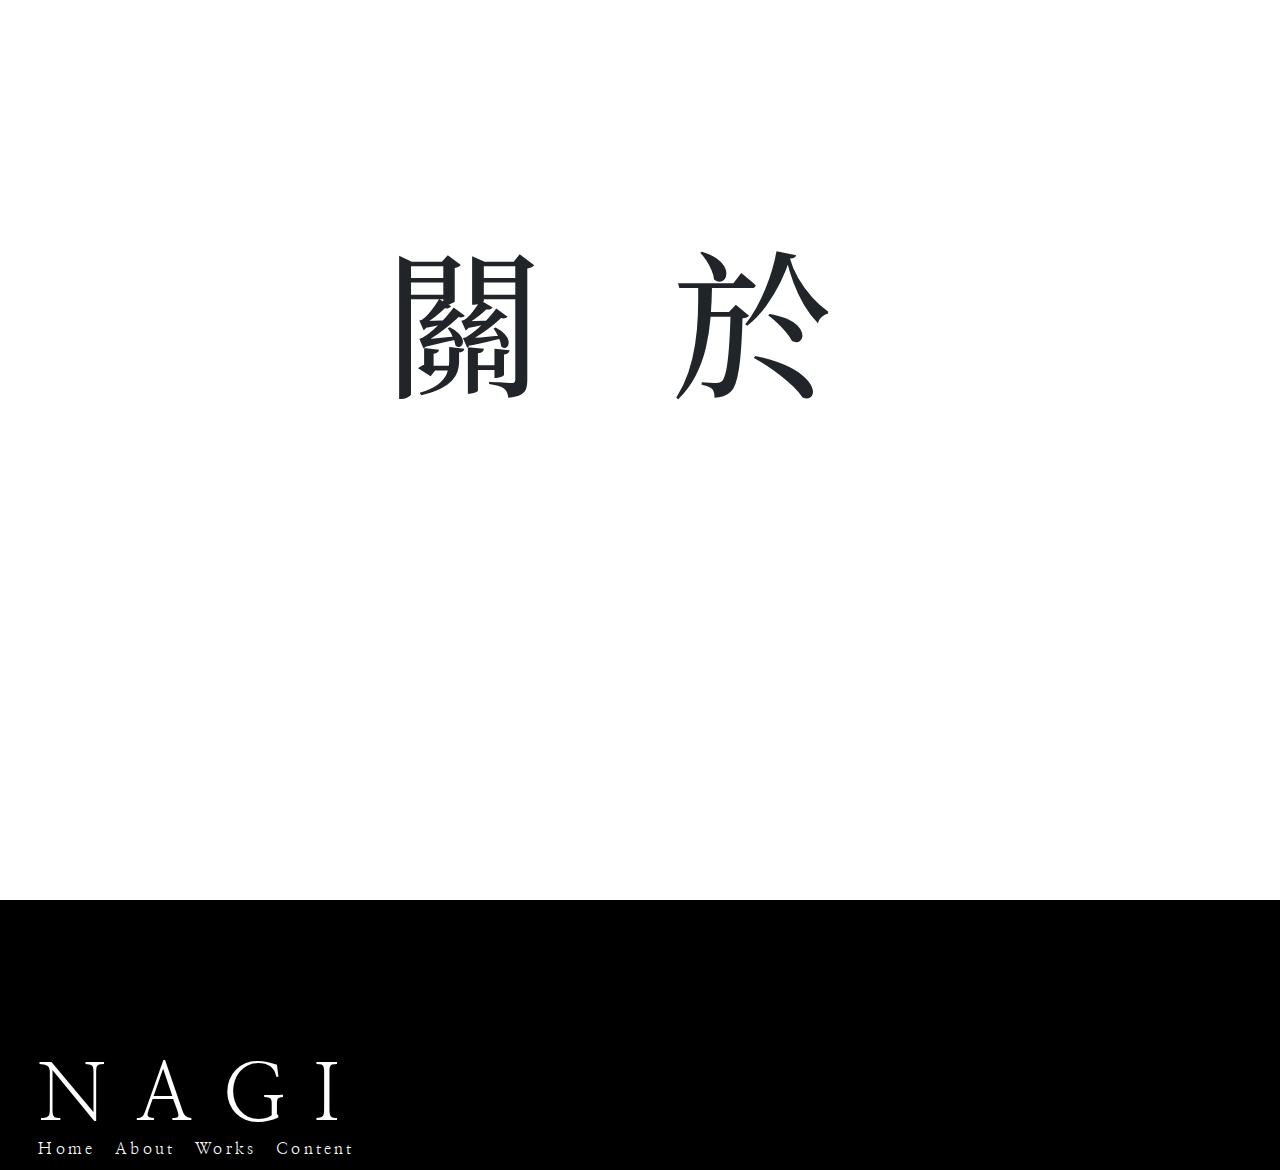
<file: about.html>
<!DOCTYPE html>
<html lang="en">
<head>
    <meta charset="UTF-8">
    <meta name="viewport" content="width=device-width, initial-scale=1.0">
    <title>Portfolio</title>
    <link rel="stylesheet" href="bootstrap-5.3.2-dist/css/bootstrap.min.css">
    <link rel="stylesheet" href="style/about.css">
</head>
<body>
    <main>
        <div class="container container1">
            <div class="row justify-content-center row1">
                <div class="col-12 row1title   "><h1>關於</h1></div>
                <div class="col-10 row1text  mt-md-5"><p>目前就讀於銘傳大學數位媒體設計系三年級的大學生，喜歡UI/UX還有網頁前端的，平時喜歡觀察和幫助人，也因此目前做過較大的專題是"GoAhand"，
                    是一個有關於幫助身障者能順利出遊的APP。
                </br>
                </br>
                    除了UI/UX設計外，我還會寫網頁的程式設計，目前有的網頁知識有HTML、CSS、bootstrap5、Javascript，在這之後也會
                    學習像是Vue、Java和後端的一些如next.js等，而我的興趣是攝影，因此我也會利用通勤時間拍攝街拍，也因此也有一些攝影的作品。
                </p></div>
            </div>
        </div>
    </main>
    <footer>
        <div class="logo">NAGI</div>
        <div class="navBox">
            <ul class="mainNav">
                <li><a href="index.html">Home</a></li>
                <li><a href="about.html">About</a></li>
                <li><a href="works-2.html">Works</a></li>
                <li><a href="content.html">Content</a></li>
            </ul>
            <ul class="socialNav">
                <!-- <li><a href="">Ig</a></li>
                <li><a href="">Threads</a></li>
                <li><a href="">Twitter</a></li> -->
            </ul>
        </div>
    </footer>
    <script src="bootstrap-5.3.2-dist/js/bootstrap.bundle.min.js"></script>
    <script src="js/about.js"></script>
</body>
</html>
</file>
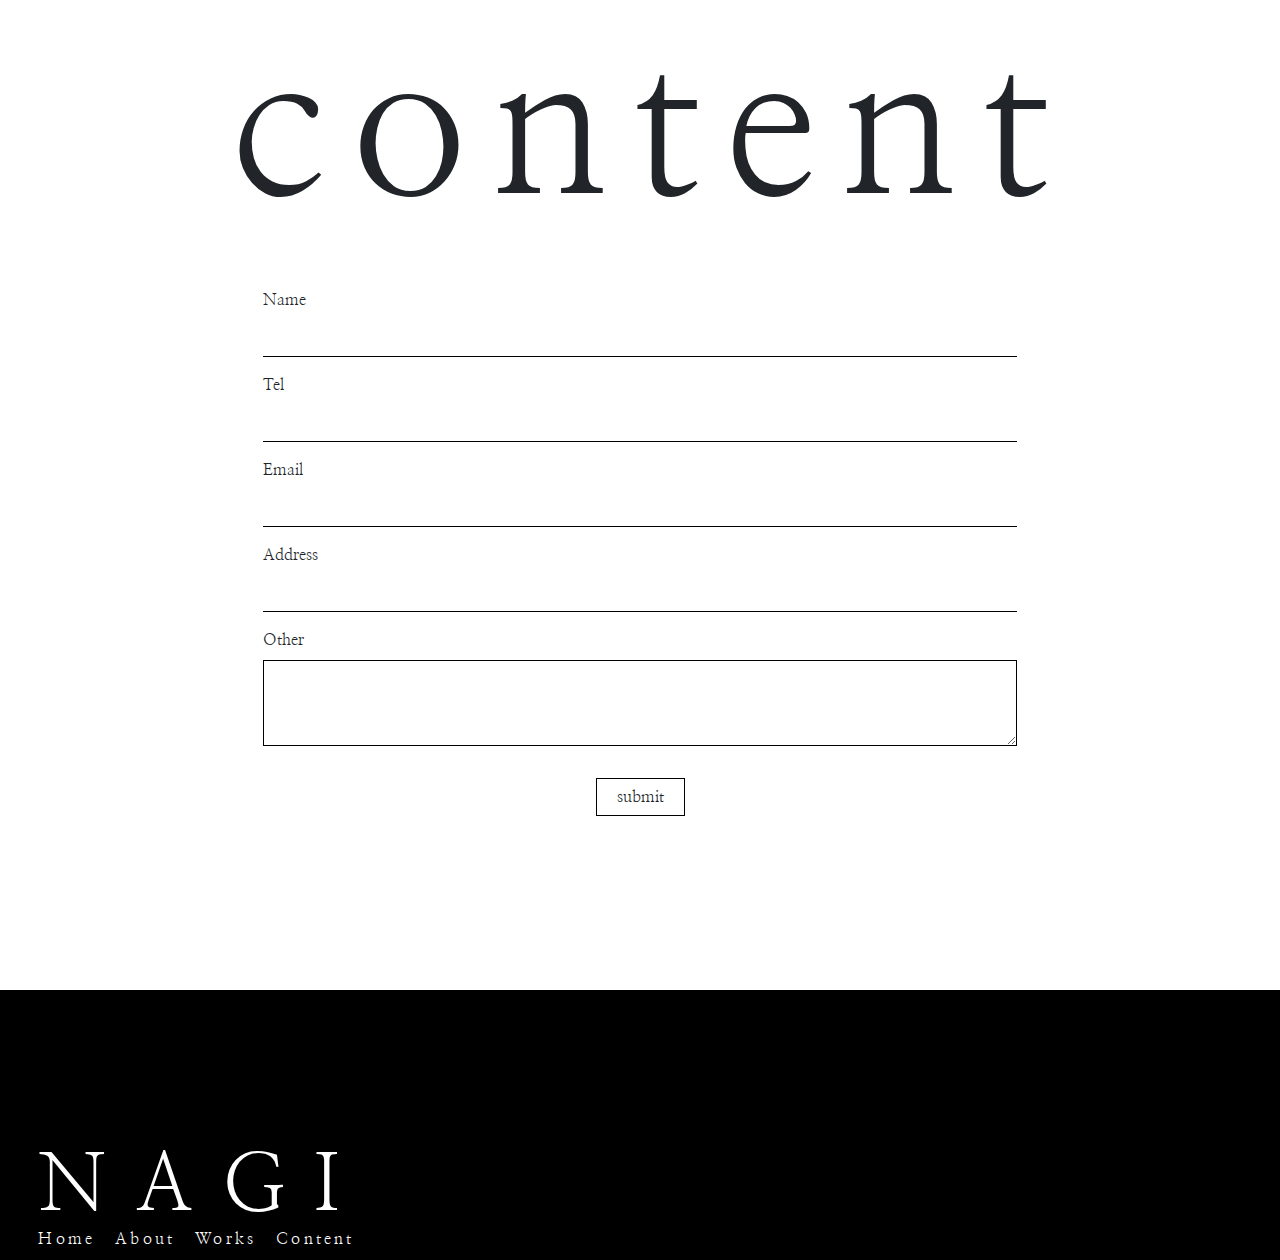
<file: content.html>
<!DOCTYPE html>
<html lang="en">
<head>
    <meta charset="UTF-8">
    <meta name="viewport" content="width=device-width, initial-scale=1.0">
    <title>Portfolio</title>
    <link rel="stylesheet" href="bootstrap-5.3.2-dist/css/bootstrap.min.css">
    <link rel="stylesheet" href="style/content.css">

</head>
<body>
    
    <main>
        <div class="container-lg container-fluid container1">
            <div class="row titleRow mb-lg-5 mb-2 ">
                <div class="col-12 titleCol "><h1>content</h1></div>
            </div>
            <form class="row g-3 formRow mt-md-2 mt-lg-0  " action="javascript:GoForm();">
                <div class="col-10 col-lg-8 InputBox">
                    <label for="inputName" class="form-label">Name</label>
                    <input type="text" class="form-control" id="inputName" name="name">
                </div>
                <div class="col-10 col-lg-8 InputBox">
                    <label for="inputTel" class="form-label">Tel</label>
                    <input type="text" class="form-control" id="inputTel" name="tel">
                </div>
                <div class="col-10 col-lg-8 InputBox">
                  <label for="inputEmail4" class="form-label">Email</label>
                  <input type="email" class="form-control" id="inputEmail4" name="email">
                </div>

                <div class="col-10 col-lg-8 InputBox">
                  <label for="inputAddress" class="form-label">Address</label>
                  <input type="text" class="form-control" id="inputAddress" placeholder="" name="add">
                </div>
                <div class="col-10 col-lg-8 mb-3 textBox">
                    <label for="Textarea1" class="form-label">Other</label>
                    <textarea class="form-control" id="Textarea1" rows="3" name="other"></textarea>
                </div>

                <div class="col-10 col-lg-8 mb-3 btnBox">
                    <input class="btn" type="submit" value="submit">
                </div>

            </form>
        </div>
    </main>

    <footer>
        <div class="logo">NAGI</div>
        <div class="navBox">
            <ul class="mainNav">
                <li><a href="index.html">Home</a></li>
                <li><a href="about.html">About</a></li>
                <li><a href="works-2.html">Works</a></li>
                <li><a href="content.html">Content</a></li>
            </ul>
            <ul class="socialNav">
                <!-- <li><a href="">Ig</a></li>
                <li><a href="">Threads</a></li>
                <li><a href="">Twitter</a></li> -->
            </ul>
        </div>
    </footer>
    <script src="https://ajax.googleapis.com/ajax/libs/jquery/3.7.1/jquery.min.js"></script>
    <script src="bootstrap-5.3.2-dist/js/bootstrap.bundle.min.js"></script>
    <script src="js/content.js"></script>
</body>
</html>
</file>
<file: style/about.css>
@import url("https://fonts.googleapis.com/css2?family=Baloo+2&family=GFS+Didot&family=Nanum+Myeongjo:wght@400;700;800&family=Noto+Sans+TC&family=Noto+Serif+TC&display=swap");
body {
  margin: 0;
  padding: 0;
  box-sizing: border-box;
}

main .container1 {
  width: 100%;
  height: 100dvh;
  display: flex;
  justify-content: center;
  align-items: center;
}
main .container1 .row1 .row1title {
  width: 100%;
  height: 20dvh;
  display: flex;
  justify-content: center;
  align-items: center;
}
main .container1 .row1 .row1title h1 {
  font-family: "Noto Serif TC", serif;
  margin: 0;
  padding: 0;
  font-weight: 500;
  font-size: 10rem;
  letter-spacing: 10dvw;
  padding-left: 5dvw;
  padding-bottom: 10dvh;
}
main .container1 .row1 .row1text {
  transform: translateX(-100vw);
  opacity: 0.5;
  transition: 0.8s ease-in-out;
}
main .container1 .row1 .row1text p {
  font-family: "Noto Sans TC", serif;
  margin: 0;
  padding: 0;
  line-height: 1.6rem;
}

footer {
  font-family: "Nanum Myeongjo", serif;
  width: 100%;
  height: 30dvh;
  position: relative;
  z-index: 100;
  overflow: hidden;
  padding: 0;
  margin: 0;
  background-color: rgb(0, 0, 0);
}
footer .logo {
  position: absolute;
  padding-left: 3dvw;
  bottom: 1.5dvh;
  font-size: 80px;
  letter-spacing: 1.8rem;
  color: #ffffff;
}
footer .navBox {
  position: absolute;
  width: 100%;
  display: flex;
  bottom: 1dvh;
  align-items: center;
  margin: 0;
  padding: 0;
}
footer .navBox ul {
  margin: 0;
  padding: 0;
  gap: 20px;
}
footer .navBox ul li {
  transform: translateY(0px);
  transition: 0.5s ease-in-out;
}
footer .navBox ul li a {
  color: #ffffff;
  text-decoration: none;
  font-weight: 100;
  font-size: 16px;
  letter-spacing: 0.2rem;
  transition: 0.5s ease-in-out;
}
footer .navBox ul li a:hover {
  color: rgb(84, 84, 84);
  transition: 0.5s ease-in-out;
}
footer .navBox ul li:hover {
  transform: translateY(10px);
  transition: 0.5s ease-in-out;
}
footer .navBox .mainNav {
  width: 70dvw;
  display: flex;
  align-items: center;
  justify-content: start;
  list-style: none;
  padding-left: 3dvw;
}
footer .navBox .socialNav {
  width: 30dvw;
  display: flex;
  justify-content: end;
  align-items: center;
  list-style: none;
  padding-right: 3dvw;
}

.abouttextAnimation {
  transform: translateX(0vw) !important;
  opacity: 1 !important;
}

@media screen and (max-width: 576px) {
  main .container1 .row1 .row1title h1 {
    font-size: 8rem;
  }
  footer .logo {
    font-size: 40px;
    letter-spacing: 1rem;
    bottom: 2.5dvh;
  }
  footer .navBox {
    bottom: 1dvh;
  }
  footer .navBox ul {
    gap: 10px;
  }
  footer .navBox ul li a {
    font-size: 10px;
    letter-spacing: 0.1rem;
  }
}
::-webkit-scrollbar {
  position: absolute;
  top: 0;
  width: 7px;
  display: none;
}/*# sourceMappingURL=about.css.map */
</file>
<file: style/content.css>
@import url("https://fonts.googleapis.com/css2?family=Baloo+2&family=GFS+Didot&family=Nanum+Myeongjo:wght@400;700;800&family=Noto+Sans+TC&family=Noto+Serif+TC&display=swap");
body {
  margin: 0;
  padding: 0;
  box-sizing: border-box;
}

main {
  height: 110dvh;
  width: 100%;
  position: relative;
}
main .container1 {
  padding: 0;
  position: relative;
  height: 110dvh;
  width: 100%;
  display: flex;
  flex-direction: column;
  justify-content: center;
  align-items: center;
  font-family: "Nanum Myeongjo", serif;
  overflow: hidden;
}
main .container1 .titleRow {
  height: 20dvh;
  position: relative;
  display: flex;
  justify-content: center;
  align-items: center;
  padding: 0;
}
main .container1 .titleRow .titleCol {
  padding: 0;
  margin: 0;
  height: 20dvh;
  display: flex;
  justify-content: center;
  align-items: center;
}
main .container1 .titleRow .titleCol h1 {
  padding: 0;
  margin: 0;
  font-weight: 500;
  font-size: 13rem;
  letter-spacing: 1.5rem;
  text-align: center;
  padding-left: 1.5rem;
}
main .container1 .formRow {
  height: 60dvh;
  position: relative;
  display: flex;
  justify-content: center;
  margin-bottom: 15dvh;
}
main .container1 .formRow .InputBox input {
  border: none;
  border-bottom: 1px solid #000000;
  border-radius: 0;
}
main .container1 .formRow .InputBox input:focus {
  border-color: none;
  outline: none;
  box-shadow: none;
}
main .container1 .formRow .InputBox input:-webkit-autofill, main .container1 .formRow .InputBox input:-webkit-autofill:hover, main .container1 .formRow .InputBox input:-webkit-autofill:focus, main .container1 .formRow .InputBox input:-webkit-autofill:active {
  -webkit-text-fill-color: black;
  -webkit-box-shadow: 0 0 0 1000px rgba(255, 255, 255, 0) inset;
  -webkit-transition: background-color 5000s ease-in-out 0s;
  transition: background-color 5000s ease-in-out 0s;
}
main .container1 .formRow .textBox textarea {
  border: none;
  border: 1px solid #000000;
  border-radius: 0;
}
main .container1 .formRow .textBox textarea:focus {
  border-color: none;
  outline: none;
  box-shadow: none;
}
main .container1 .formRow .btnBox {
  display: flex;
  justify-content: center;
  align-items: center;
}
main .container1 .formRow .btnBox .btn {
  border: none;
  border: 1px solid #000000;
  border-radius: 0;
  padding-left: 20px;
  padding-right: 20px;
  transition: 0.5s ease-in-out;
}
main .container1 .formRow .btnBox .btn:focus {
  border-color: none;
  outline: none;
  box-shadow: none;
}
main .container1 .formRow .btnBox .btn:hover {
  background-color: #000000;
  color: #ffffff;
}

footer {
  font-family: "Nanum Myeongjo", serif;
  width: 100%;
  height: 30dvh;
  position: relative;
  z-index: 100;
  overflow: hidden;
  padding: 0;
  margin: 0;
  background-color: rgb(0, 0, 0);
}
footer .logo {
  position: absolute;
  padding-left: 3dvw;
  bottom: 1.5dvh;
  font-size: 80px;
  letter-spacing: 1.8rem;
  color: #ffffff;
}
footer .navBox {
  position: absolute;
  width: 100%;
  display: flex;
  bottom: 1dvh;
  align-items: center;
  margin: 0;
  padding: 0;
}
footer .navBox ul {
  margin: 0;
  padding: 0;
  gap: 20px;
}
footer .navBox ul li {
  transform: translateY(0px);
  transition: 0.5s ease-in-out;
}
footer .navBox ul li a {
  color: #ffffff;
  text-decoration: none;
  font-weight: 100;
  font-size: 16px;
  letter-spacing: 0.2rem;
  transition: 0.5s ease-in-out;
}
footer .navBox ul li a:hover {
  color: rgb(84, 84, 84);
  transition: 0.5s ease-in-out;
}
footer .navBox ul li:hover {
  transform: translateY(10px);
  transition: 0.5s ease-in-out;
}
footer .navBox .mainNav {
  width: 70dvw;
  display: flex;
  align-items: center;
  justify-content: start;
  list-style: none;
  padding-left: 3dvw;
}
footer .navBox .socialNav {
  width: 30dvw;
  display: flex;
  justify-content: end;
  align-items: center;
  list-style: none;
  padding-right: 3dvw;
}

@media screen and (min-width: 576px) and (max-width: 768px) {
  main .container1 .titleRow .titleCol h1 {
    font-size: 8rem;
    text-align: center;
  }
  footer .logo {
    font-size: 40px;
    letter-spacing: 1rem;
    bottom: 2.5dvh;
  }
  footer .navBox {
    bottom: 1dvh;
  }
  footer .navBox ul {
    gap: 10px;
  }
  footer .navBox ul li a {
    font-size: 12px;
    letter-spacing: 0.1rem;
    padding-left: 1.5rem;
  }
}
@media screen and (max-width: 576px) {
  main .container1 .titleRow .titleCol h1 {
    font-size: 4rem;
    text-align: center;
    padding-left: 1.5rem;
  }
  footer .logo {
    font-size: 40px;
    letter-spacing: 1rem;
    bottom: 2.5dvh;
  }
  footer .navBox {
    bottom: 1dvh;
  }
  footer .navBox ul {
    gap: 10px;
  }
  footer .navBox ul li a {
    font-size: 10px;
    letter-spacing: 0.1rem;
  }
}
::-webkit-scrollbar {
  position: absolute;
  top: 0;
  width: 7px;
  display: none;
}/*# sourceMappingURL=content.css.map */
</file>
